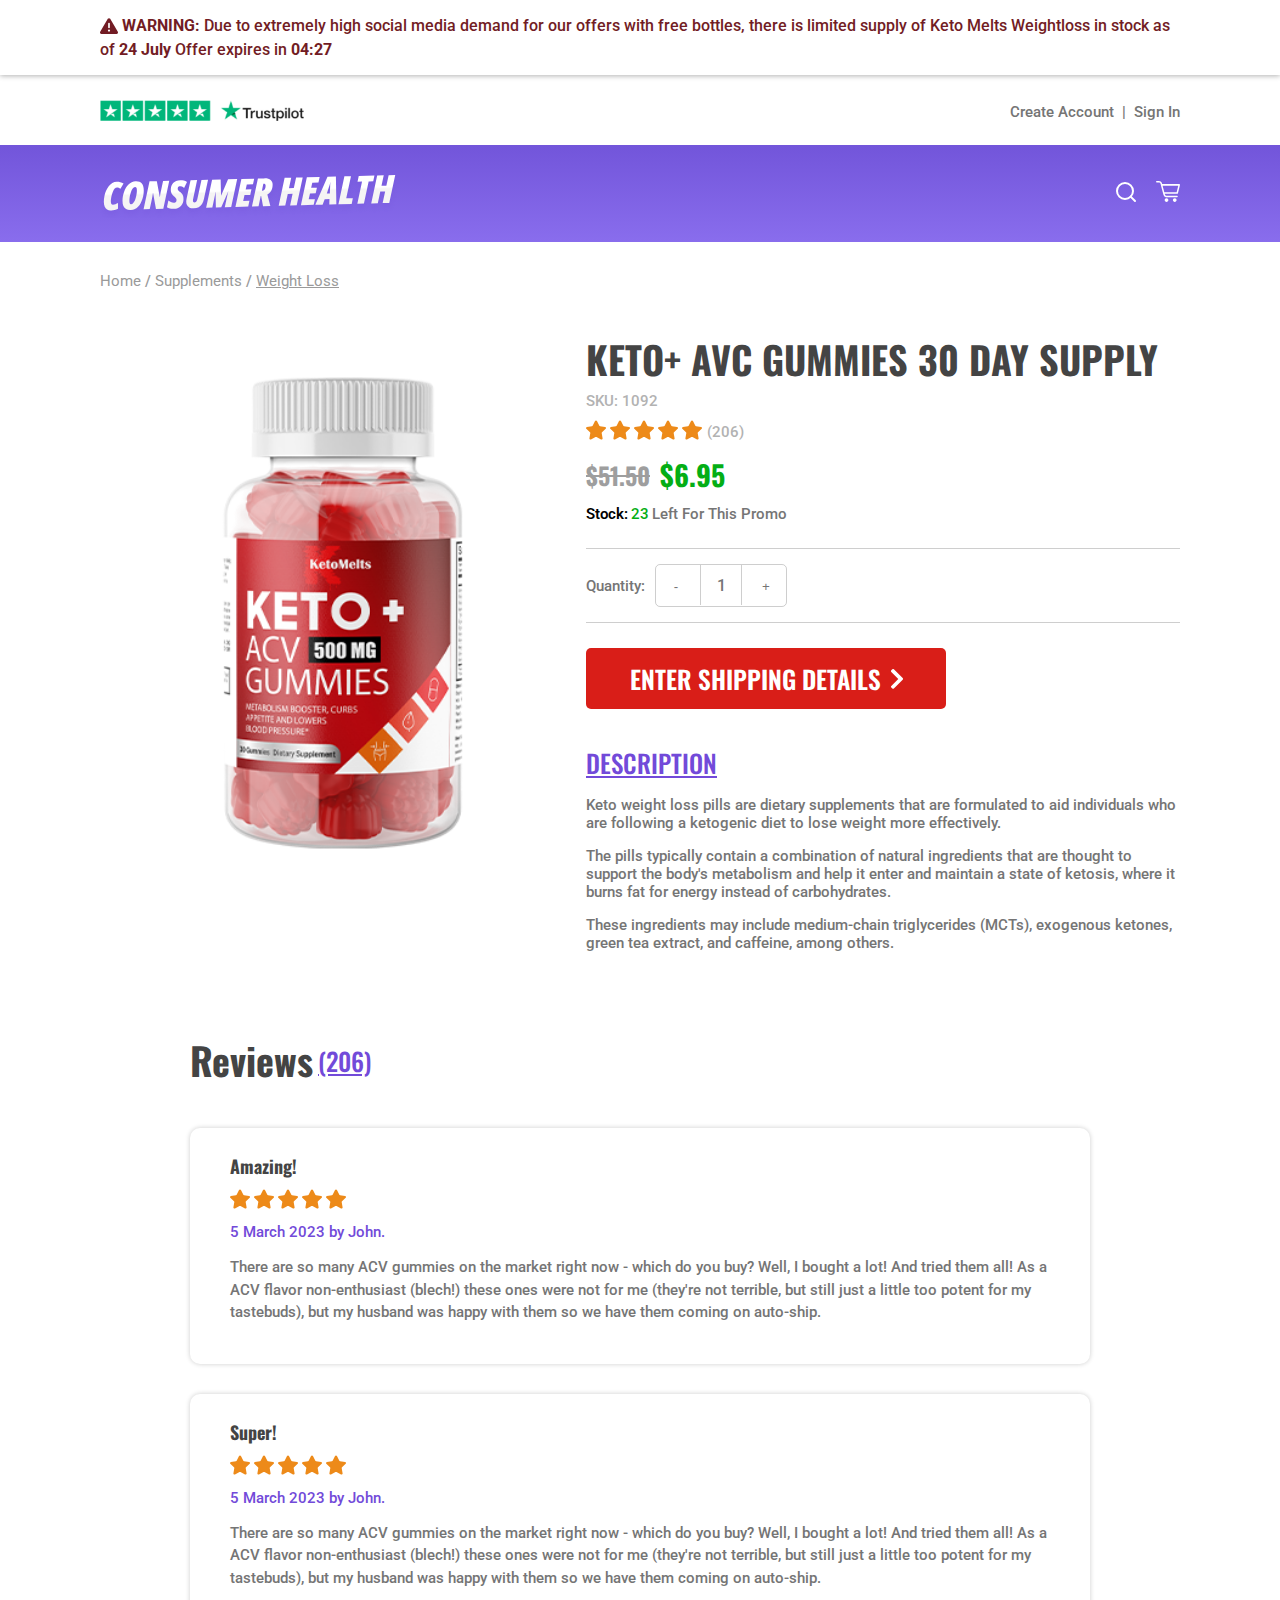
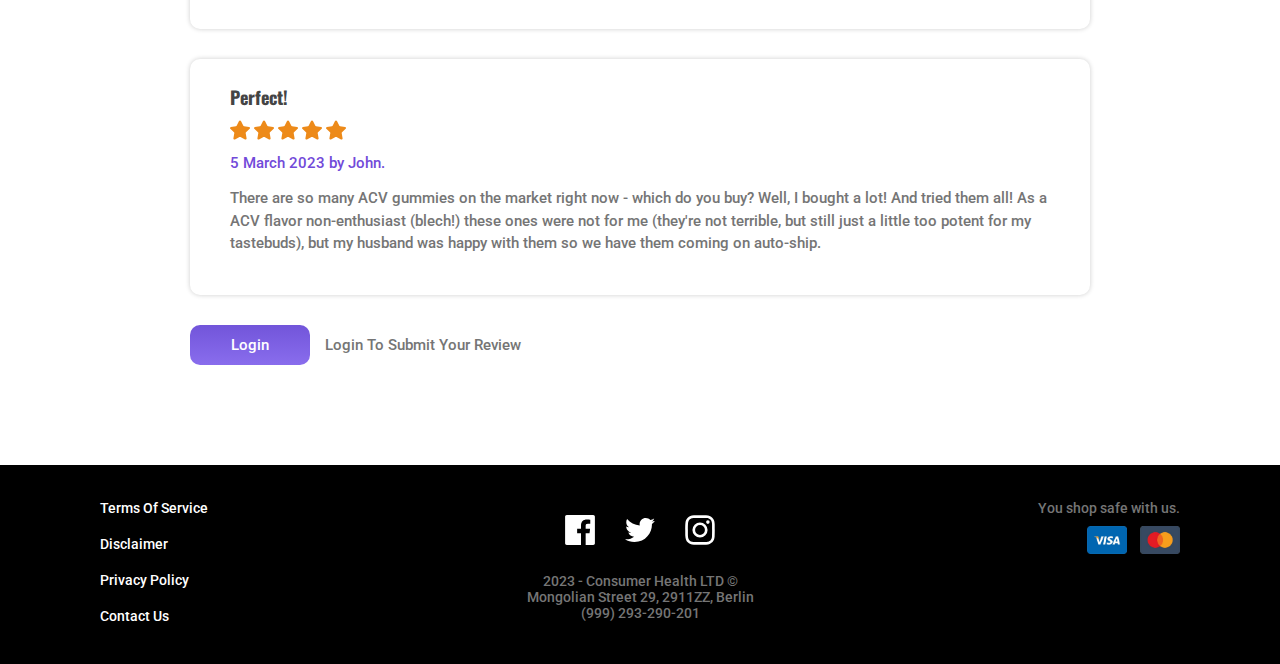
<file: app/index.html>
<!DOCTYPE html>
<html lang="en">
<head>
	<meta charset="utf-8">
    <meta name="viewport" content="width=device-width, initial-scale=1">
	<meta http-equiv="X-UA-Compatible" content="ie=edge">
	<title>Keto Melts Weightloss</title>
	<link rel="preconnect" href="https://fonts.googleapis.com">
<link rel="preconnect" href="https://fonts.gstatic.com" crossorigin>
<link href="https://fonts.googleapis.com/css2?family=Oswald:wght@400;500;600;700&family=Roboto:wght@400;500;700&display=swap" rel="stylesheet">
<link
    rel="stylesheet"
    href="https://cdnjs.cloudflare.com/ajax/libs/animate.css/4.1.1/animate.min.css"
  />
	<link rel="stylesheet" href="css/style.min.css">
	
</head>
<body>

<!-- start warning -->
<div class="warning animate__animated animate__slideInDown animate__delay-2s">

		<!-- <img src="img/triangle.svg" alt="" class="triangle">
		<span>WARNING:</span> Due to extremely high social media demand for our offers with free bottles, there is limited supply of Keto Melts Weightloss in stock as of <span>May 4th</span> ! Offer expires in <span>Expiring Soon! Hurry!</span> -->


		
	

	
		<div class="container">
		<div class="row">
		<div>
			<img src="img/triangle.svg" alt="" class="triangle">
		<strong>WARNING:</strong> Due to extremely high social media demand for our offers with free bottles, there is limited supply of
		Keto Melts Weightloss in stock as of
		<span>
		<script language="javascript" type="text/javascript"><!--
			var d = new Date();							
			var month=new Array("January","February","March","April","May","June",
			"July","August","September","October","November","December");		
			document.write(d.getDate()+ " " + month[d.getMonth()]);
		</script>
		</span>		
		<input class="formats" type="text" id="format" value="DD MMMM dd, yyyy">
		<span class="todays-date"></span>
		<div style="display:inline;">Offer expires in <span id="clock">04:27 <span style="text-decoration:underline;"><strong></strong></span></span>
		</div>
		</div>
		</div>
		</div>
		
	
</div>
<!-- end warning -->

<!-- start top header -->
<header class="top-header">
	<div class="container">
		<div class="trustpilot">
			<img src="img/trustpilot.png" alt="">
		</div>

		<div class="top-header__menu">
			<a href="#" class="top-header__menu-link">Create Account </a>
			<span>|</span>			
			<a href="#" class="top-header__menu-link">Sign In</a>
		</div>
	</div>
</header>
<!-- end top header -->

<!-- start header -->
<header class="header">
	<div class="container">
		<a href="#" class="logo">
			<img src="img/logo.svg" alt="">
		</a>

		<div class="header__menu">
			<a href="#">
				<img src="img/search.svg" alt="">
			</a>
			<a href="#">
				<img src="img/shopping-cart-icon.svg" alt="">
			</a>
		</div>
	</div>
</header>
<!-- end header -->

<!-- start bread crumbs -->
<div class="bread-crumbs">
	<div class="container">
		<a href="#" class="bread-crumbs__link">
		Home 
	</a>

	<span>/</span>

	<a href="#" class="bread-crumbs__link">
		 Supplements
	</a>

	<span>/</span>

	<a href="#" class="bread-crumbs__link active">
		Weight Loss
	</a>
	</div>

	

</div>
<!-- end bread crumbs -->

<!-- start product card -->
<div class="product-card">
	<div class="container">

		<div class="product-card__img-wrapper">
			<img src="img/image.png" alt="">
		</div>

		<div class="product-card__content">
			<div class="product__title">
				KETO+ AVC GUMMIES 30 DAY SUPPLY
			</div>

			<div class="product__num">
				SKU: 1092
			</div>

			<div class="product-card__reviews">
				<div class="stars">
					<img src="img/star.svg" alt="">
					<img src="img/star.svg" alt="">
					<img src="img/star.svg" alt="">
					<img src="img/star.svg" alt="">
					<img src="img/star.svg" alt="">
				</div>

				<div class="product-card__reviews-text">
					(206)
				</div>
			</div>

			<div class="product-price">
				<div class="old-price">
					$51.50
				</div>
				<div class="new-price">
					$6.95
				</div>
			</div>

			<div class="stock-wrapper">
				<div class="stock-title">
					Stock:  
				</div>
				<div class="stock-value">
					23
				</div>
				<div class="stock-text">
					Left For This Promo
				</div>
			</div>

			<div class="quantity-wrapper">
				Quantity:

				<form method='POST' class='quantity' action='#'>
					<input type='button' value='-' class='qtyminus minus' field='quantity' />
					<input type='text' name='quantity' value='1' class='qty' />
					<input type='button' value='+' class='qtyplus plus' field='quantity' />
				  </form>
			</div>

			<a href="https://tryketomelts.com/oa-v4/" class="button">
				Enter Shipping Details
				<svg xmlns="http://www.w3.org/2000/svg" viewBox="0 0 6.676 11">
  <path id="Next-Arrow-Icon-SVG-oikjklgf" d="M10.729,129.993l-4.9-4.9a.6.6,0,0,1,0-.855l.571-.571a.6.6,0,0,1,.854,0l3.9,3.88,3.9-3.88a.6.6,0,0,1,.854,0l.571.571a.6.6,0,0,1,0,.855l-4.9,4.9A.6.6,0,0,1,10.729,129.993Z" transform="translate(-123.494 16.656) rotate(-90)"/>
</svg>
			</a>

			<div class="description__title">
				DESCRIPTION				
			</div>

			<p>
				Keto weight loss pills are dietary supplements that are formulated to aid individuals who are following a ketogenic diet to lose weight more effectively.
			</p>
				
			<p>
				The pills typically contain a combination of natural ingredients that are thought to support the body's metabolism and help it enter and maintain a state of ketosis, where it burns fat for energy instead of carbohydrates.
			</p>

			<p>
				These ingredients may include medium-chain triglycerides (MCTs), exogenous ketones, green tea extract, and caffeine, among others.
			</p>
				
				
				
			
		</div>


	</div>
</div>
<!-- end product card -->


<!-- start reviews section -->
<div class="reviews-section">
	<div class="container">
		<div class="reviews-title">
			<div class="product__title">
	Reviews
</div>
<div class="description__title">
	(206)			
</div>
		</div>

		<div class="reviews__list">

			<div class="reviews__item">
				<div class="reviews__item-title">
					Amazing!
				</div>

				<div class="stars">
					<img src="img/star.svg" alt="">
					<img src="img/star.svg" alt="">
					<img src="img/star.svg" alt="">
					<img src="img/star.svg" alt="">
					<img src="img/star.svg" alt="">
				</div>
<div class="review-date">
				5 March 2023 by John.
			</div>

			<p>
				There are so many ACV gummies on the market right now - which do you buy? Well, I bought a lot! And tried them all! As a ACV flavor non-enthusiast (blech!) these ones were not for me (they're not terrible, but still just a little too potent for my tastebuds), but my husband was happy with them so we have them coming on auto-ship.
			</p>
			</div>

			<div class="reviews__item">
				<div class="reviews__item-title">
					Super!
				</div>

				<div class="stars">
					<img src="img/star.svg" alt="">
					<img src="img/star.svg" alt="">
					<img src="img/star.svg" alt="">
					<img src="img/star.svg" alt="">
					<img src="img/star.svg" alt="">
				</div>
<div class="review-date">
				5 March 2023 by John.
			</div>

			<p>
				There are so many ACV gummies on the market right now - which do you buy? Well, I bought a lot! And tried them all! As a ACV flavor non-enthusiast (blech!) these ones were not for me (they're not terrible, but still just a little too potent for my tastebuds), but my husband was happy with them so we have them coming on auto-ship.
			</p>
			</div>

			<div class="reviews__item">
				<div class="reviews__item-title">
					Perfect!
				</div>

				<div class="stars">
					<img src="img/star.svg" alt="">
					<img src="img/star.svg" alt="">
					<img src="img/star.svg" alt="">
					<img src="img/star.svg" alt="">
					<img src="img/star.svg" alt="">
				</div>
<div class="review-date">
				5 March 2023 by John.
			</div>

			<p>
				There are so many ACV gummies on the market right now - which do you buy? Well, I bought a lot! And tried them all! As a ACV flavor non-enthusiast (blech!) these ones were not for me (they're not terrible, but still just a little too potent for my tastebuds), but my husband was happy with them so we have them coming on auto-ship.
			</p>
			</div>

			
		</div>
		
		<div class="login-wrapper">
			
			<a href="#" class="login-button">
				Login
			</a>
			<div class="login-title">
				Login To Submit Your Review
			</div>
		</div>
	</div>
	
</div>

<!-- end reviews section -->



<!-- start footer -->
<footer class="footer">
	<div class="container">
		<div class="footer__col">

			<a href="#" class="footer__link">
				Terms Of Service
			</a>

			<a href="#" class="footer__link">
				Disclaimer
			</a>

			<a href="#" class="footer__link">
			Privacy Policy
			</a>

			<a href="#" class="footer__link">
				Contact Us
			</a>

		</div>
		<div class="footer__col">
			<div class="footer__social">

				<a href="#">
					<img src="img/facebook.svg" alt="">
				</a>

				<a href="#">
					<img src="img/twitter.svg" alt="">
				</a>

				<a href="#">
					<img src="img/instagram.svg" alt="">
				</a>
				
			</div>

			<div class="copy">
				2023 - Consumer Health LTD © <br>
				Mongolian Street 29, 2911ZZ, Berlin <br>
				(999) 293-290-201
			</div>
		</div>
		<div class="footer__col footer__col--pay">
			You shop safe with us.

			<div class="footer__pay-img">
				<img src="img/visa.png" alt="">
				<img src="img/mc.png" alt="">
			</div>
		</div>
	</div>
</footer>
<!-- end footer -->

 <script
  src="https://code.jquery.com/jquery-3.5.1.slim.min.js"
  integrity="sha256-4+XzXVhsDmqanXGHaHvgh1gMQKX40OUvDEBTu8JcmNs="
  crossorigin="anonymous"></script>
  <script>
	( function ( factory ) {
		"use strict";
		if ( typeof define === "function" && define.amd ) {
			define( [ "jquery" ], factory );
		} else {
			factory( jQuery );
		}
	} )( function ( $ ) {
		"use strict";
		var instances = [],
			matchers = [],
			defaultOptions = {
				precision: 100,
				elapse: false,
				defer: false
			};
		matchers.push( /^[0-9]*$/.source );
		matchers.push( /([0-9]{1,2}\/){2}[0-9]{4}( [0-9]{1,2}(:[0-9]{2}){2})?/.source );
		matchers.push( /[0-9]{4}([\/\-][0-9]{1,2}){2}( [0-9]{1,2}(:[0-9]{2}){2})?/.source );
		matchers = new RegExp( matchers.join( "|" ) );

		function parseDateString( dateString ) {
			if ( dateString instanceof Date ) {
				return dateString;
			}
			if ( String( dateString ).match( matchers ) ) {
				if ( String( dateString ).match( /^[0-9]*$/ ) ) {
					dateString = Number( dateString );
				}
				if ( String( dateString ).match( /\-/ ) ) {
					dateString = String( dateString ).replace( /\-/g, "/" );
				}
				return new Date( dateString );
			} else {
				throw new Error( "Couldn't cast `" + dateString + "` to a date object." );
			}
		}
		var DIRECTIVE_KEY_MAP = {
			Y: "years",
			m: "months",
			n: "daysToMonth",
			d: "daysToWeek",
			w: "weeks",
			W: "weeksToMonth",
			H: "hours",
			M: "minutes",
			S: "seconds",
			D: "totalDays",
			I: "totalHours",
			N: "totalMinutes",
			T: "totalSeconds"
		};

		function escapedRegExp( str ) {
			var sanitize = str.toString().replace( /([.?*+^$[\]\\(){}|-])/g, "\\$1" );
			return new RegExp( sanitize );
		}

		function strftime( offsetObject ) {
			return function ( format ) {
				var directives = format.match( /%(-|!)?[A-Z]{1}(:[^;]+;)?/gi );
				if ( directives ) {
					for ( var i = 0, len = directives.length; i < len; ++i ) {
						var directive = directives[ i ].match( /%(-|!)?([a-zA-Z]{1})(:[^;]+;)?/ ),
							regexp = escapedRegExp( directive[ 0 ] ),
							modifier = directive[ 1 ] || "",
							plural = directive[ 3 ] || "",
							value = null;
						directive = directive[ 2 ];
						if ( DIRECTIVE_KEY_MAP.hasOwnProperty( directive ) ) {
							value = DIRECTIVE_KEY_MAP[ directive ];
							value = Number( offsetObject[ value ] );
						}
						if ( value !== null ) {
							if ( modifier === "!" ) {
								value = pluralize( plural, value );
							}
							if ( modifier === "" ) {
								if ( value < 10 ) {
									value = "0" + value.toString();
								}
							}
							format = format.replace( regexp, value.toString() );
						}
					}
				}
				format = format.replace( /%%/, "%" );
				return format;
			};
		}

		function pluralize( format, count ) {
			var plural = "s",
				singular = "";
			if ( format ) {
				format = format.replace( /(:|;|\s)/gi, "" ).split( /\,/ );
				if ( format.length === 1 ) {
					plural = format[ 0 ];
				} else {
					singular = format[ 0 ];
					plural = format[ 1 ];
				}
			}
			if ( Math.abs( count ) > 1 ) {
				return plural;
			} else {
				return singular;
			}
		}
		var Countdown = function ( el, finalDate, options ) {
			this.el = el;
			this.$el = $( el );
			this.interval = null;
			this.offset = {};
			this.options = $.extend( {}, defaultOptions );
			this.instanceNumber = instances.length;
			instances.push( this );
			this.$el.data( "countdown-instance", this.instanceNumber );
			if ( options ) {
				if ( typeof options === "function" ) {
					this.$el.on( "update.countdown", options );
					this.$el.on( "stoped.countdown", options );
					this.$el.on( "finish.countdown", options );
				} else {
					this.options = $.extend( {}, defaultOptions, options );
				}
			}
			this.setFinalDate( finalDate );
			if ( this.options.defer === false ) {
				this.start();
			}
		};
		$.extend( Countdown.prototype, {
			start: function () {
				if ( this.interval !== null ) {
					clearInterval( this.interval );
				}
				var self = this;
				this.update();
				this.interval = setInterval( function () {
					self.update.call( self );
				}, this.options.precision );
			},
			stop: function () {
				clearInterval( this.interval );
				this.interval = null;
				this.dispatchEvent( "stoped" );
			},
			toggle: function () {
				if ( this.interval ) {
					this.stop();
				} else {
					this.start();
				}
			},
			pause: function () {
				this.stop();
			},
			resume: function () {
				this.start();
			},
			remove: function () {
				this.stop.call( this );
				instances[ this.instanceNumber ] = null;
				delete this.$el.data().countdownInstance;
			},
			setFinalDate: function ( value ) {
				this.finalDate = parseDateString( value );
			},
			update: function () {
				if ( this.$el.closest( "html" ).length === 0 ) {
					this.remove();
					return;
				}
				var hasEventsAttached = $._data( this.el, "events" ) !== undefined,
					now = new Date(),
					newTotalSecsLeft;
				newTotalSecsLeft = this.finalDate.getTime() - now.getTime();
				newTotalSecsLeft = Math.ceil( newTotalSecsLeft / 1e3 );
				newTotalSecsLeft = !this.options.elapse && newTotalSecsLeft < 0 ? 0 : Math.abs( newTotalSecsLeft );
				if ( this.totalSecsLeft === newTotalSecsLeft || !hasEventsAttached ) {
					return;
				} else {
					this.totalSecsLeft = newTotalSecsLeft;
				}
				this.elapsed = now >= this.finalDate;
				this.offset = {
					seconds: this.totalSecsLeft % 60,
					minutes: Math.floor( this.totalSecsLeft / 60 ) % 60,
					hours: Math.floor( this.totalSecsLeft / 60 / 60 ) % 24,
					days: Math.floor( this.totalSecsLeft / 60 / 60 / 24 ) % 7,
					daysToWeek: Math.floor( this.totalSecsLeft / 60 / 60 / 24 ) % 7,
					daysToMonth: Math.floor( this.totalSecsLeft / 60 / 60 / 24 % 30.4368 ),
					weeks: Math.floor( this.totalSecsLeft / 60 / 60 / 24 / 7 ),
					weeksToMonth: Math.floor( this.totalSecsLeft / 60 / 60 / 24 / 7 ) % 4,
					months: Math.floor( this.totalSecsLeft / 60 / 60 / 24 / 30.4368 ),
					years: Math.abs( this.finalDate.getFullYear() - now.getFullYear() ),
					totalDays: Math.floor( this.totalSecsLeft / 60 / 60 / 24 ),
					totalHours: Math.floor( this.totalSecsLeft / 60 / 60 ),
					totalMinutes: Math.floor( this.totalSecsLeft / 60 ),
					totalSeconds: this.totalSecsLeft
				};
				if ( !this.options.elapse && this.totalSecsLeft === 0 ) {
					this.stop();
					this.dispatchEvent( "finish" );
				} else {
					this.dispatchEvent( "update" );
				}
			},
			dispatchEvent: function ( eventName ) {
				var event = $.Event( eventName + ".countdown" );
				event.finalDate = this.finalDate;
				event.elapsed = this.elapsed;
				event.offset = $.extend( {}, this.offset );
				event.strftime = strftime( this.offset );
				this.$el.trigger( event );
			}
		} );
		$.fn.countdown = function () {
			var argumentsArray = Array.prototype.slice.call( arguments, 0 );
			return this.each( function () {
				var instanceNumber = $( this ).data( "countdown-instance" );
				if ( instanceNumber !== undefined ) {
					var instance = instances[ instanceNumber ],
						method = argumentsArray[ 0 ];
					if ( Countdown.prototype.hasOwnProperty( method ) ) {
						instance[ method ].apply( instance, argumentsArray.slice( 1 ) );
					} else if ( String( method ).match( /^[$A-Z_][0-9A-Z_$]*$/i ) === null ) {
						instance.setFinalDate.call( instance, method );
						instance.start();
					} else {
						$.error( "Method %s does not exist on jQuery.countdown".replace( /\%s/gi, method ) );
					}
				} else {
					new Countdown( this, argumentsArray[ 0 ], argumentsArray[ 1 ] );
				}
			} );
		};
	} );
	$( '#clock' ).countdown( (new Date).getTime() + 300000 )
		.on( 'update.countdown', function ( event ) {
			var format = '%M:%S';
			if ( event.offset.totalDays > 0 ) {
				format = '%-d day%!d ' + format;
			}
			if ( event.offset.weeks > 0 ) {
				format = '%-w week%!w ' + format;
			}
			$( this ).html( '' + event.strftime( format ) + ' <span style="text-decoration:underline;"><strong></strong></span>' );
		} )
		.on( 'finish.countdown', function ( event ) {
			$( this ).html( '<strong>Expiring Soon! Hurry!</strong>' )
				.parent().addClass( 'disabled' );
		} );
</script>

<script src="js/main.js"></script>
</body>
</html>
</file>
<file: app/css/style.min.css>
body{font-family:"Roboto",sans-serif;font-size:15px;margin:0;padding:0;color:#757575;font-weight:500}.container{width:1080px;max-width:88vw;margin-left:auto;margin-right:auto}.warning{padding-top:12.75px;padding-bottom:12.75px;-webkit-box-shadow:0px 1px 5px rgba(0,0,0,.3);box-shadow:0px 1px 5px rgba(0,0,0,.3);color:#721c24;font-size:16px;line-height:1.5;position:absolute;top:0;left:0;width:100%}.warning span{font-weight:700}.triangle{width:18px;position:relative;top:4px}.top-header{padding-top:100px;padding-bottom:20px}.top-header .container{display:-webkit-box;display:-ms-flexbox;display:flex;-webkit-box-pack:justify;-ms-flex-pack:justify;justify-content:space-between;-webkit-box-align:center;-ms-flex-align:center;align-items:center}.trustpilot img{width:204px}.top-header__menu{display:-webkit-box;display:-ms-flexbox;display:flex;-webkit-box-align:center;-ms-flex-align:center;align-items:center}.top-header__menu span{display:block;padding:0 8px}.top-header__menu-link{text-decoration:none;color:#757575}.header{background:-webkit-gradient(linear, left top, left bottom, from(rgb(114, 85, 218)), to(rgb(137, 109, 237)));background:-o-linear-gradient(top, rgb(114, 85, 218) 0%, rgb(137, 109, 237) 100%);background:linear-gradient(to bottom, rgb(114, 85, 218) 0%, rgb(137, 109, 237) 100%);color:#fff;padding-top:25px;padding-bottom:25px}.header .container{display:-webkit-box;display:-ms-flexbox;display:flex;-webkit-box-pack:justify;-ms-flex-pack:justify;justify-content:space-between;-webkit-box-align:center;-ms-flex-align:center;align-items:center}.logo{position:relative;top:5px}.logo img{width:300px}.header__menu{display:-webkit-box;display:-ms-flexbox;display:flex;-webkit-box-align:center;-ms-flex-align:center;align-items:center}.header__menu img{width:24px;margin-left:18px}.bread-crumbs{padding-top:30px;padding-bottom:15px}.bread-crumbs span{color:#9a9a9a}.bread-crumbs__link{color:#9a9a9a;font-weight:400;text-decoration:none}.bread-crumbs__link.active{text-decoration:underline}.footer{padding-top:35px;padding-bottom:20px;background:#000;font-size:14px}.footer .container{display:-webkit-box;display:-ms-flexbox;display:flex;-webkit-box-pack:justify;-ms-flex-pack:justify;justify-content:space-between}.footer__link{display:block;color:#fff;text-decoration:none;margin-bottom:20px}.footer__social{display:-webkit-box;display:-ms-flexbox;display:flex;-webkit-box-align:center;-ms-flex-align:center;align-items:center;display:flex;-webkit-box-pack:center;-ms-flex-pack:center;justify-content:center;margin-bottom:10px}.footer__social img{width:30px;margin:15px}.footer__col{width:33.3%}.footer__col--pay{text-align:right}.copy{text-align:center}.footer__pay-img img{width:40px;margin-top:10px;margin-left:10px}.product-card{padding-top:26px;padding-bottom:35px}.product-card .container{display:-webkit-box;display:-ms-flexbox;display:flex}.product-card__img-wrapper{width:45%;padding-top:40px}.product-card__img-wrapper img{width:100%}.product__title{font-size:38px;font-family:"Oswald",sans-serif;color:#444;font-weight:700}.product-card__content{width:55%}.product__num{color:#b2b2b2;padding-bottom:10px;padding-top:5px}.stars img{width:20px}.product-card__reviews{display:-webkit-box;display:-ms-flexbox;display:flex;-webkit-box-align:center;-ms-flex-align:center;align-items:center;color:#b2b2b2}.product-card__reviews-text{margin-left:5px}.old-price{font-size:24px;color:#9e9e9e;text-decoration:line-through;font-family:"Oswald",sans-serif;font-weight:700}.new-price{color:#04ae15;font-size:28px;font-family:"Oswald",sans-serif;font-weight:700;margin-left:10px}.product-price{display:-webkit-box;display:-ms-flexbox;display:flex;-webkit-box-align:center;-ms-flex-align:center;align-items:center;padding-top:10px}.stock-wrapper{display:-webkit-box;display:-ms-flexbox;display:flex;-webkit-box-align:center;-ms-flex-align:center;align-items:center;padding-top:10px}.stock-title{color:#000;font-weight:600}.stock-value{margin-left:3px;margin-right:3px;color:#04ae15}.quantity-wrapper{margin-top:25px;padding-top:15px;padding-bottom:15px;border-top:1px solid rgba(158,158,158,.5);border-bottom:1px solid rgba(158,158,158,.5)}.qty{width:40px;height:40px;text-align:center;padding:0;margin:0;border:none;border:none;border-left:1px solid rgba(158,158,158,.5);border-right:1px solid rgba(158,158,158,.5);color:#757575;font-family:"Roboto",sans-serif;font-weight:500;font-size:16px}input.qtyplus{width:40px;height:40px;background:rgba(0,0,0,0);border:none;cursor:pointer;padding:0;margin:0;color:#757575}input.qtyminus{width:40px;height:40px;border:none;background:rgba(0,0,0,0);cursor:pointer;padding:0;margin:0;color:#757575}.quantity-wrapper{display:-webkit-box;display:-ms-flexbox;display:flex;-webkit-box-align:center;-ms-flex-align:center;align-items:center}.quantity{margin-left:10px;border:1px solid rgba(158,158,158,.5);border-radius:5px}.button{background:#d91e18;margin-top:25px;height:61px;cursor:pointer;text-transform:uppercase;border-radius:5px;color:#fff;font-size:25px;font-family:"Oswald",sans-serif;font-weight:600;text-shadow:0 1px 0 rgba(0,0,0,0);text-decoration:none;display:-webkit-box;display:-ms-flexbox;display:flex;-webkit-box-pack:center;-ms-flex-pack:center;justify-content:center;-webkit-box-align:center;-ms-flex-align:center;align-items:center;width:360px;max-width:100%;-webkit-transition:all .5s;-o-transition:all .5s;transition:all .5s}.button svg{fill:#fff;width:12px;margin-left:10px}.button:hover{background:#ffff61;color:#000;-webkit-transform:scale(1.05);-ms-transform:scale(1.05);transform:scale(1.05)}.button:hover svg{fill:#000}.description__title{color:#724ad9;font-size:25px;font-family:"Oswald",sans-serif;text-decoration:underline;margin-top:35px}.reviews-title{display:-webkit-box;display:-ms-flexbox;display:flex;-webkit-box-align:center;-ms-flex-align:center;align-items:center;margin-bottom:40px}.reviews-title .product__title{margin-top:0;margin-bottom:0}.reviews-title .description__title{margin-top:0;margin-bottom:0;margin-left:5px}.reviews-section{padding-bottom:100px;padding-top:30px}.reviews__item-title{font-size:18px;font-weight:700;font-family:"Oswald",sans-serif;color:#444;margin-bottom:10px}.review-date{color:#724ad9;margin-top:10px}.reviews-section .container{width:900px;max-width:88vw}.reviews__item{-webkit-box-shadow:0px 0px 5px rgba(0,0,0,.2);box-shadow:0px 0px 5px rgba(0,0,0,.2);border-radius:10px;padding:25px 40px;margin-bottom:30px}.reviews__item p{line-height:1.5}.login-button{border-radius:10px;background:-webkit-gradient(linear, left top, left bottom, from(rgb(114, 85, 218)), to(rgb(137, 109, 237)));background:-o-linear-gradient(top, rgb(114, 85, 218) 0%, rgb(137, 109, 237) 100%);background:linear-gradient(to bottom, rgb(114, 85, 218) 0%, rgb(137, 109, 237) 100%);display:-webkit-box;display:-ms-flexbox;display:flex;-webkit-box-pack:center;-ms-flex-pack:center;justify-content:center;-webkit-box-align:center;-ms-flex-align:center;align-items:center;width:120px;height:40px;color:#fff;text-decoration:none}.login-wrapper{display:-webkit-box;display:-ms-flexbox;display:flex;-webkit-box-align:center;-ms-flex-align:center;align-items:center}.login-title{margin-left:15px}.formats{display:none}@media only screen and (max-width: 992px){.product__title{font-size:30px}}@media only screen and (max-width: 848px){.top-header{padding-top:120px}}@media only screen and (max-width: 768px){.warning{font-size:12px;position:static}.top-header{padding-top:24px}.footer .container{-webkit-box-orient:vertical;-webkit-box-direction:normal;-ms-flex-direction:column;flex-direction:column;text-align:center}.footer__col{width:100%}.footer__col:first-child{-webkit-box-ordinal-group:2;-ms-flex-order:1;order:1}.footer__col:nth-child(2){-webkit-box-ordinal-group:4;-ms-flex-order:3;order:3}.footer__col:nth-child(3){-webkit-box-ordinal-group:3;-ms-flex-order:2;order:2}.footer__col--pay{text-align:center;margin-top:30px;margin-bottom:30px}.footer{padding-bottom:40px}.footer__social{padding-bottom:20px}.product-card .container{-webkit-box-orient:vertical;-webkit-box-direction:normal;-ms-flex-direction:column;flex-direction:column}.product-card__img-wrapper img{width:100%}.product-card__img-wrapper{width:100%;margin-bottom:30px}.product-card__content{width:100%}}@media only screen and (max-width: 480px){body{font-size:14px}.trustpilot img{width:40vw}.logo img{width:50vw}.top-header__menu span{padding:0 4px}.top-header__menu a{font-size:12px}.header{padding-top:15px;padding-bottom:15px}.logo{top:3px}.copy{font-size:12px}.reviews__item{padding:20px 20px}.login-wrapper{-webkit-box-orient:vertical;-webkit-box-direction:reverse;-ms-flex-direction:column-reverse;flex-direction:column-reverse}.login-wrapper .login-button{margin-top:20px}.reviews-section{padding-bottom:60px}.button{font-size:22px}.button svg{width:10px}.product-card{padding-bottom:0}.reviews-title{margin-bottom:30px}}
</file>
